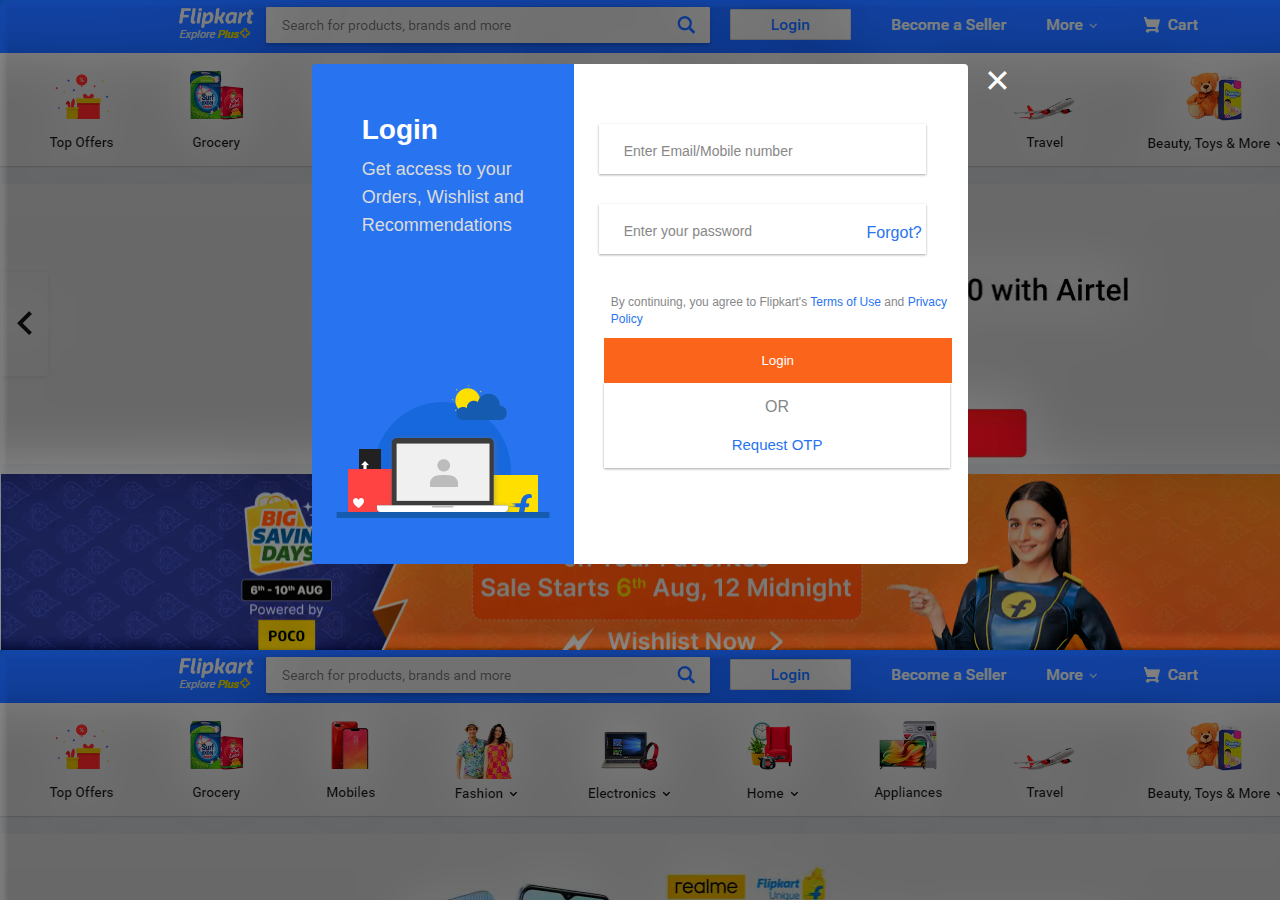
<file: login.html>
<!DOCTYPE html>
<html lang="en">
 <head>
    <meta charset="UTF-8">
    <meta http-equiv="X-UA-Compatible" content="IE=edge">
    <meta name="viewport" content="width=device-width, initial-scale=1.0">
    <title>Login</title>
    <link rel="icon" type="image/x-icon" href="images/flipkart-icon.png">
    <link rel="stylesheet" href="css/style.css">
    <link rel="stylesheet" href="assets/css2.css">
    <script src="assets/icon-2.js"></script>
 </head>
 <body class="lg-body">
	<div class="container" >
		<div class="f-box">
				<div class="f-left">
					<div class="f-left1">
						<span>Login</span>
						<p>Get access to your<p/><p>Orders, Wishlist and<p/><p>Recommendations</p>
					</div>
					<div class="f-left2">
						<img src="images/login-img.png" alt="">
					</div>
				</div>
				<div class="f-right">
					<form>
						<div class="input-container ic2">
        						<input id="name" class="input" type="text" placeholder=" " name="bname" />
       							<label for="name" class="placeholder">Enter Email/Mobile number</label>
						</div>
						<div class="input-container ic2">
        						<input id="password" class="input" type="password" placeholder=" " name="pswd"/>
       							<label for="password" class="placeholder">Enter your password</label>
							<a id="frgt" href="#">Forgot?</a>
						</div>
						<div class="privacy-div">
							<span>By continuing, you agree to Flipkart's <a href="#">Terms of Use</a> and <a href="#">Privacy Policy</a><span>
						</div>
						<div class="submit-div">
							<input type="submit" value="Login">
						</div>
						<div class="or-req">
							<span>OR</span>
							<a href="#">Request OTP</a>
						</div>
					</form>
				</div>
		</div>
		<a href="index.html"><button class="f-close">✕</button></a>
	</div>
 </body>
</html>
</file>
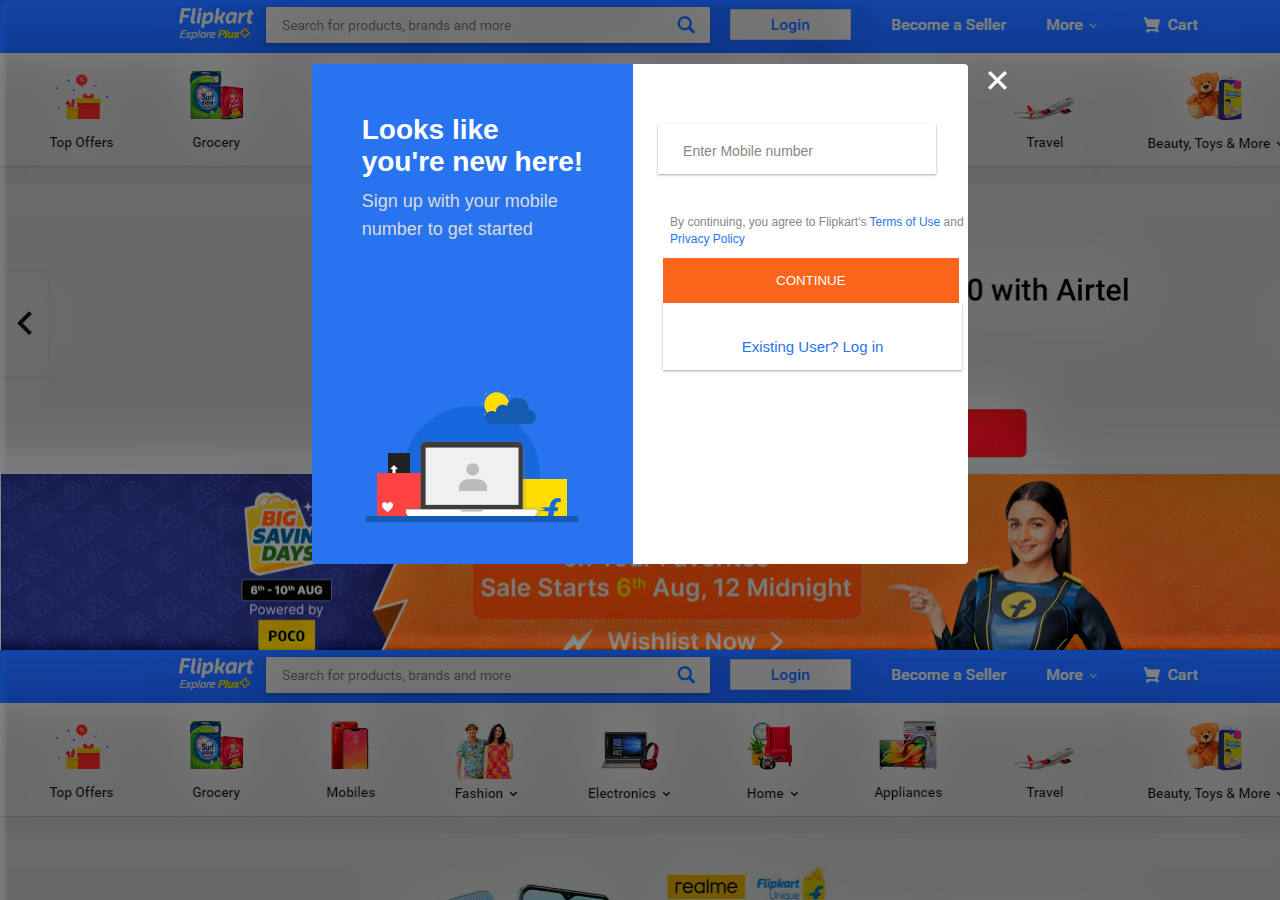
<file: registration.html>
<!DOCTYPE html>
<html lang="en">
 <head>
    <meta charset="UTF-8">
    <meta http-equiv="X-UA-Compatible" content="IE=edge">
    <meta name="viewport" content="width=device-width, initial-scale=1.0">
    <title>Registration</title>
    <link rel="icon" type="image/x-icon" href="images/flipkart-icon.png">
    <link rel="stylesheet" href="css/style.css">
    <link rel="stylesheet" href="assets/css2.css">
    <script src="assets/icon-2.js"></script>
 </head>
 <body class="lg-body">
	<div class="container" >
		<div class="f-box">
				<div class="f-left">
					<div class="f-left1">
						<span>Looks like</span><br>
						<span>you're new here!</span>
						<p>Sign up with your mobile <p/><p>number to get started<p/>
					</div>
					<div class="f-left2">
						<img src="images/login-img.png" alt="">
					</div>
				</div>
				<div class="f-right2">
					<form>
						<div class="input-container ic2">
        						<input id="name" class="input" type="text" placeholder=" " name="bname" />
       							<label for="name" class="placeholder">Enter Mobile number</label>
						</div>
						<div class="privacy-div">
							<span>By continuing, you agree to Flipkart's <a href="#">Terms of Use</a> and <a href="#">Privacy Policy</a><span>
						</div>
						<div class="submit-div">
							<input type="submit" value="CONTINUE">
						</div>
						<div class="or-req">
							<a href="login.html">Existing User? Log in</a>
						</div>
					</form>
				</div>
		</div>
		<a href="index.html"><button class="f-close">✕</button></a>
	</div>
 </body>
</html>
</file>
<file: css/style.css>
body{
     margin: 0;
     padding: 0;
     font-family :Roboto, Arial, sans-serif 
}
 .box-border{
     border: 1px solid #f0f0f0;
}
 .w-bold{
     font-weight: 600;
}
 .w-light{
     font-weight: 500;
}
 .t-lgray{
     color: #878787;
}
 .bg-blue{
     background: #2874f0;
}
 .bg-pr{
     background: #ff9f00;
}
 .bg-sr{
     background: #fb641b;
}
 .bg-white{
     background: white;
}
 .t-white{
     color: white !important;
}
 .t-blue{
     color: #2874f0;
}
 .t-green{
     color: #388e3c;
}
 .t-black{
     color: black;
}
 .td-text{
     text-decoration: none;
}
 .df{
     display: flex;
}
 .jcs{
     justify-content: space-between;
}
 .product-cnt{
     display: flex;
}
 .sh-fa{
     font-size: 15px;
     margin-left: 20px;
}
 .t-15{
     font-size: 15px !important;
}
 .t-20{
     font-size: 20px !important;
}
 .t-35{
     font-size: 35px !important;
}
 .t-spn{
     font-size: 13px !important;
}
 .t-spn2{
     font-size: 18px;
}
 .sh-spn{
     font-size: 14px;
}
 .sh-spn2{
     font-size: 18px !important;
}
 .mt-50{
     margin-top: 50px !important;
}
 .mt-30{
     margin-top: 30px;
}
 .mt-20{
     margin-top: 24px;
}
 .mt-10{
     margin-top: 10px;
}
 .ml-10{
     margin-left: 10px;
}
 .ml-2{
     margin-left: 20px;
}
 .ml-20{
     margin: 30px 10px;
}
 #f-img{
     border: 1px solid #2874f0;
}
 header{
     background: #2874f0;
     align-items: center;
     display: flex;
     justify-content: center;
     font-weight: 600;
     padding: 3px;
     font-family: Roboto,Arial,sans-serif;
}
 header div{
     margin: 0px 15px;
}
 header img {
     width: 100px;
     cursor: pointer;
}
 .header-input{
     flex: .6;
     background: white;
     display:flex;
}
 .header-input input{
     padding: 6px 20px;
     margin: 6px 0px 6px;
     font-size: 14px;
     width: 86%;
     border: none;
     font-stretch: ultra-expanded;
}
 .header-input span{
     vertical-align: middle;
     color: #2874f0;
     padding: 7px;
     font-size: 24px;
     font-weight: 600;
}
 .header-more a{
     vertical-align: top;
     font-size: 14px;
     cursor: pointer;
     color:white;
}
 #lg-in{
     padding: 7px 38px;
     background: white;
     color: #2874f0;
     text-decoration: none;
}
 .header-cart span{
     font-weight: 600;
     font-size: 20px;
     cursor: pointer;
     color:white;
}
 .header-more span{
     color: #bed5fa;
     font-size: 18px;
     cursor: pointer;
}
 .header-cart a{
     vertical-align: top;
     font-size: 14px;
     cursor: pointer;
     color:white;
}
 .cnt-1{
     display: flex;
     text-align: center;
     border-bottom: 1px solid #80808059;
     justify-content: center;
     padding-bottom: 16px;
}
 .bas a{
     font-size: 15px;
     vertical-align: super;
     cursor: pointer;
     color: white;
}
 .mn-pic img{
     width: 50%;
     border-radius: 50%;
}
 .mn-content a{
     text-decoration: none;
     font-size: 13px;
     font-weight: 600;
     color: #212121;
}
 .mn-content span{
     vertical-align: middle;
}
 .card-1{
     padding-top: 20px;
     margin: 0px 7px;
}
 .cnt-2 img{
     width: 100%;
}
 .cnt-2 {
     margin-top: 10px;
}
 input:focus {
     outline: none;
}
 .header input::-webkit-input-placeholder {
     font-family: 'myFont', Arial, Helvetica, sans-serif;
     font-stretch: ultra-expanded;
}
 .mn-content a:hover{
     color: #2874f0;
}
 .sug-body{
     display:flex;
     align-items: center;
     justify-content: space-between;
     margin-top: 20px;
}
 .card-2{
     text-align: center;
}
 .card-2 img{
     width: 70%;
     height: 120px;
     margin-top: 20px;
}
 .sug-title{
     box-shadow: 0 0 0 1px rgb(0 0 0 / 13%);
     padding: 10px;
     display: flex;
     align-items: baseline;
     justify-content: space-between;
}
 .left-sug h6{
     margin: 10px;
     font-size: 24px;
}
 .left-sug p,.right-sug{
     margin: 10px;
}
 .right-sug a{
     text-decoration: none;
}
 .right-sug span{
     font-size: 13px;
     background: #2874f0;
     padding: 10px 20px;
     color: white;
     text-decoration: none;
     vertical-align: sub;
}
 .images-cnt{
     text-align: center;
     color: #388e3c;
     overflow: auto;
     margin: 20px;
     line-height: 20px;
}
 .images-cnt span{
     font-size: 13px;
     color: black;
     display: inline-flex;
     margin-right: 5px;
}
 .images-cnt p{
     font-size: 14px;
     color: #878787;
     margin: 5px;
}
 .images-cnt h3{
     display: contents;
     font-size: 16px;
     color: black;
}
 .images-cnt h6{
     display: contents;
     font-size: 14px;
}
 del{
     color: gray;
     margin: 0px 10px;
}
 .suggest{
     box-shadow: 0 0 0 1px rgb(0 0 0 / 13%);
     position: relative;
}
 .post{
     display:flex;
     box-shadow: 0 0 0 1px rgb(0 0 0 / 13%);
     margin: 10px;
}
 .post img{
     width: 100%;
}
 .heart{
     float: right;
     color: gray;
}
 .card-2 .heart,.card-4 .heart {
     margin-right: 15px;
     font-size: 18px !important;
}
 .card-3{
     text-align: center;
     margin-right: 30px;
}
 .card-2 a,.card-3 a{
     text-decoration: none;
}
 .card-4{
     text-align: center;
}
 .card-4 img{
     width: 60%;
     height: 200px;
     margin-top: 20px;
}
 .card-4 a{
     text-decoration: none;
}
 .cd-images {
     transition: 0.3s;
}
 .cd-images:hover {
     transform: scale(1.1);
}
 .rate{
     background: #388e3c;
     padding: 3px 12px;
     border-radius: 5px;
     color: white !important;
}
 .coin{
     border-radius: 50%;
     background:gold;
     color: black;
}
 .post div{
     margin:10px;
}
 .sub-footer{
     margin: 20px;
}
 .sub-title{
     color: #87878f;
}
 .sub-title h4{
     margin: 10px 0px;
}
 .sub-content p{
     color: #878787;
     font-size: 11px;
     line-height: 20px;
}
 footer{
     background: #172337;
}
 .f-title{
     color: #878787;
     font-size: 12px;
}
 .f-content a{
     display: block;
     line-height: 25px;
     color: #fff;
     text-decoration: none;
     font-size: 13px;
}
 .f-content a:hover {
     text-decoration: underline;
}
 .foot-cnt{
     margin: 0px 65px;
     padding: 40px 0px;
     display: flex;
     justify-content: space-between;
}
 .c1 h3,.c2 h3,.mus h3,.roa h3{
     font-weight: 400;
     margin: 0px 0px 10px 0px;
}
 .mus,.roa{
     color: white;
     font-size: 13px;
}
 .foot-cnt2{
     display: flex;
     flex-wrap: wrap;
     align-items: baseline;
     border-top: 1px solid #454d5e;
     padding-left: 30px;
}
 .foot-cnt2 div{
     margin: 15px 30px;
}
 .mus{
     padding-left: 39px;
     margin: 0px 0px 50px 30px;
     border-left: 1px solid white;
}
 .bas-1 span ,.fa-solid{
     font-size: 18px;
     vertical-align: bottom;
     color:yellow;
}
 .bas-1 a,.bas-1 p{
     font-size: 14px;
     text-decoration: none;
     color: white;
}
 .fa-gift{
     font-size: 16px;
}
/* LOGIN PAGE */
 .lg-body{
     background-image: url("../images/background.png");
}
 .lg-body .container{
     margin: 5%;
}
 .f-box{
     min-width: 400px;
     max-width: 57%;
     min-height: 500px;
     max-height: 600px;
     background: #fff;
     border-radius: 4px;
     margin: 0 auto;
     overflow: auto;
     display: flex;
}
 .f-close{
     position: absolute;
     right: 21%;
     top: 62px;
     padding: 0;
     background: transparent;
     border: none;
     cursor: pointer;
     color: #fff;
     font-size: 32px;
}
 .f-right{
     margin-top: 30px;
     width: 53%;
}
 .f-left{
     background-color: #2874f0;
     padding: 10px;
}
 .f-left1{
     margin: 40px;
}
 .f-left1 span{
     font-family:Roboto, Arial, sans-serif;
     font-size:28px;
     font-weight:600;
     color:white;
}
 .f-left1 p{
     font-size: 18px;
     color: #dbdbdb;
     line-height: 10px;
}
 .f-left2{
     text-align: center;
     margin-top: 152px;
}
 .input-container {
     height: 50px;
     position: relative;
     width: 100%;
}
 .ic1 {
     margin-top: 40px;
}
 .ic2 {
     margin-top: 30px;
}
 .input {
     width: 94%;
     margin-left: 25px;
     border: 0;
     box-sizing: border-box;
     font-size: 16px;
     height: 100%;
     outline: 0;
     padding: 3px 20px 0;
     box-shadow: 0 1px 3px rgba(0,0,0,0.12), 0 1px 2px rgba(0,0,0,0.24);
}
 .placeholder {
     font-size:14px;
     color: #878787;
     left: 50px;
     line-height: 14px;
     pointer-events: none;
     position: absolute;
     transform-origin: 0 50%;
     transition: transform 200ms, color 200ms;
     top: 20px;
     font-family:Roboto, Arial, sans-serif;
}
 .input:focus ~ .placeholder, .input:not(:placeholder-shown) ~ .placeholder {
     transform: translateY(-30px) translateX(10px) scale(0.75);
}
 .input:not(:placeholder-shown) ~ .placeholder {
     color: #a19f9f;
     font-size:16px;
}
 .input:focus ~ .placeholder {
     color: #878787;
}
 .input:focus{
     transition: 0.5s;
     border-bottom:1px solid #2874f0;
     font-family:Roboto, Arial, sans-serif;
}
 #frgt{
     position: absolute;
     right: 0;
     top: 20px;
     color: #2874f0;
     text-decoration:none;
}
 .privacy-div{
     width: 100%;
     margin-top: 30px;
     margin-left: 12px;
     padding: 10px 25px;
     font-size: 12px;
     color: #878787;
     line-height: 16.8px;
}
 .privacy-div a{
     color: #2874f0;
     text-decoration:none;
}
 .submit-div input{
     padding: 15px;
     width: 100%;
     background: #fb641b;
     border: none;
     color: white;
     margin-left: 30px;
     padding: 15px;
}
 .or-req{
     text-align: center;
     padding: 15px;
     width: 91%;
     box-shadow: 0 1px 3px rgb(0 0 0 / 12%), 0 1px 2px rgb(0 0 0 / 24%);
     margin-left: 30px;
}
 .or-req span{
     color: #878787;
     margin-top: 32px;
}
 .or-req a{
     font-size: 15px;
     display: block;
     text-decoration: none;
     padding-top: 20px;
     color: #2874F0;
     font-family: Roboto, Arial, sans-serif;
     font-weight: 500;
}
 .lg-btm{
     text-align: center;
     margin: 50px 0px 50px;
     padding-left: 50px;
}
 .lg-btm a{
     font-size: 14px;
     text-decoration: none;
     color: #2874f0;
}
 .f-right2{
     margin-top: 30px;
     width: 45%;
}
 #logged{
     vertical-align: super;
     text-decoration: none;
}
 .l-head1{
     background: white;
     display: flex;
     justify-content: space-between;
     padding: 10px 6%;
     font-size: 13px;
     font-weight: 500;
}
 .expand {
     vertical-align: middle;
     font-size: 18px !important;
}
 .lp-body{
     background: #e0e0e0;
}
 .l-title{
     padding: 15px;
     border-bottom: 1px solid #f0f0f0;
     font-weight: 600;
}
 .l-sidebar{
     width: 300px;
     background: white;
     margin: 6px;
}
 .l-cat{
     margin: 15px;
}
 .cat-title h4{
     font-size: 11px;
}
 .lp-cnt input{
     width: 220px;
     padding: 20px 0px;
}
 #lcnt1{
     font-size: 12px;
     color: #878787;
     vertical-align: middle;
}
 #lcnt2{
     font-size: 14px;
     color: #878787;
     vertical-align: middle;
}
 .l-cnt p{
     font-size: 13px;
     margin-left: 20px;
     font-weight: 600;
}
 .l-price{
     margin: 40px 0px;
}
 .lp-title{
     font-size: 12px;
}
 .lp-cnt2{
     display: flex;
     justify-content: space-between;
}
 .lp-cnt2 select{
     padding: 3px;
     border: none;
     border: 1px solid #c1c1c1;
}
 .lp-cnt3,.lp-cnt4{
     display: flex;
     justify-content: space-between;
     margin-top: 37px;
}
 .lp-cnt3 img{
     width: 30%;
     margin-right: 130px;
}
 .lp-cnt3 span{
     font-size: 18px;
     color: #c1c1c1;
}
 .lp-cnt4mat{
     padding: 5px;
     font-size: 13px;
     font-weight: 500;
     letter-spacing: .3px;
}
 .lp-cnt4-fas{
     font-size: 18px !important;
     color: #212124;
}
 .l-body{
     display: flex;
}
 .lrb-spn1{
     font-size: 12px !important;
     color:#969696;
}
 .lrb-spn2 span{
     font-size: 10px !important;
}
 .lright-body1{
     background: white;
     margin: 6px 6px 6px 0px;
}
 .lrb1{
     margin: 15px 20px 0px;
}
 .lrb2 h4{
     margin: 10px 0px;
}
 .lrb2{
     padding: 0px 20px;
     display: flex;
}
 .lrb2 a{
     text-decoration: none;
     font-size: 13px;
     color: #212121;
     margin-right: 20px;
     letter-spacing: .3px;
     padding: 5px 0px;
}
 #lrb-rel{
     border-bottom: 2px solid #2874f0;
     color:#2874f0;
}
 .lrb2-r1{
     width: 22%;
}
 .lrb2-r1-c1{
     margin: 10px 0px;
     width: 90%;
}
 .heart{
     font-size: 16px !important;
}
 .lrb2-r1-c1 img{
     width: 100%;
     margin-top: 20px;
}
 .lrb2-r2{
     width: 44%;
     font-weight: 600;
     letter-spacing: .3px;
     margin-top: 10px;
     line-height: 20px;
}
 .lrb2-r3{
     width: 30%;
}
 .irb2-r-spn{
     font-size: 13px;
     color: #878787;
     font-weight: 500;
}
 .irb2-r-r{
     color: white;
     border-radius: 4px;
     padding: 4px;
     font-size: 12px;
     background: #388e3c;
}
 .irb2-details{
     font-weight: 500;
     color: #212121;
     line-height: 22px;
     font-size: 13px;
}
 .lrb2-r1-c2 span{
     font-size: 14px;
}
 .lrb2-prd{
     text-align: center;
}
 .flip-assu{
     font-size: 25px;
}
 .lrb2-prd img{
     width: 70px;
}
 .lrb2-prd p{
     margin-top: 5px;
     margin-right: 40px;
}
 .lrb2-prd del{
     font-size: 14px;
}
 .lrb2-prd-s1{
     font-size: 13px;
     color: #388e3c;
}
 .irb2-sub{
     margin-top: 20px;
     border-bottom: 1px solid #8080806b;
     padding-bottom: 15px;
}
 .next-page{
     padding: 20px;
}
 .next-page a{
     color: black;
     padding: 4px;
     margin-left: 32px;
     text-decoration: none;
     font-size: 13px;
}
 #blue-nxt{
     margin-left: 15%;
     padding: 5px 10px;
     background: #2874f0;
     color: white;
     border-radius: 50%;
}
 #nxt{
     color: #2874f0;
     padding: 4px;
     margin-left: 32px;
     text-decoration: none;
     font-size: 13px;
     font-weight: 600;
}
 .lp-cnt5{
     text-align: center;
     margin-top: 40px;
}
 .lp-cnt5 h6{
     margin: 10px;
     font-size: 14px;
     font-weight: 500;
}
 .lp-cnt5 h4{
     display: contents;
     margin: 10px;
     font-size: 18px;
     font-weight: 500;
     color: #2874f0;
}
 .lp-cnt5 img{
     margin-top: 20px;
}
 .compare-btn{
     cursor: pointer;
     position: fixed;
     z-index: 3;
     bottom: 24px;
     right: 24px;
     will-change: transform;
}
 .compare-btn a{
     padding: 10px 20px;
     text-decoration: none;
     color: white;
     background: #2874f0;
}
 .pl-c1 img{
     padding: 5px;
     width: 60px;
     height: 60px;
     background: white;
     border: 1px solid #f0f0f0;
     object-fit: contain;
     display: block;
}
 .clr-botm{
     border-bottom: 1px solid #f1f1f1;
}
 .pl-c1{
    width: 26%;
     overflow: scroll;
     height: 439px;
     margin: 10px;
}
 .pl-c2-1{
     padding: 14px;
     margin-top: 10px;
}
 .pl-c1::-webkit-scrollbar {
     display: none;
}
 .left-product{
     display: flex;
     position: sticky;
     top: 0;
     height: 538px;
}
 .right-product{
     display: flex;
     justify-content: space-between;
     width: 95%;
}
 .pl-c2-1 span{
     padding: 10px;
     background: #f1f1f1;
     border-radius: 50%;
}
 .pl-c2-1 img{
    margin-top: 60px;
    width: 400px;
}
 .pl-c2-2 a{
     display: flex;
     text-decoration: none;
     padding: 5px 40px;
     align-items: center;
}
 .pl-c2-2 span{
     font-size: 30px;
     height: 30px;
     margin: 0;
     padding: 0;
}
 .pl-c2-2{
    justify-content: space-between;
     display: flex;
     margin-block: auto;
}
 .pl-c2-2 h2{
     font-size: 16px;
}
 .pr-compare input{
     width: 13px;
}
 .pr-compare{
     margin-top: 10px;
}
 .product-title{
     flex-wrap: wrap;
     margin: 20px 20px 0px;
     line-height: 25px;
}
 .pd-1 img{
     width: 70px;
     vertical-align: middle;
}
 .pro-dis{
     margin-left: 20px;
     margin-bottom: 20px;
}
 .pd-1{
     margin: 10px 0px;
}
 .pd-1 h2{
     color: #212121;
     margin: 0;
     font-size: 25px;
     display: contents;
}
 .i-er{
     font-size: 16px !important;
     vertical-align: middle;
     margin-left: 5px;
     opacity: .6;
}
 .sp-coin{
     color: white;
     background: gold;
     padding: 2px;
     border-radius: 50%;
}
 .ao-cnt span{
     font-size: 14px;
     vertical-align: middle;
}
 .ao-cnt{
     margin: 10px 0px;
}
 .pd-1 h5{
     margin: 20px 0px 10px;
}
 .ao-cnt a{
     text-decoration: none;
     color: #2874f0;
}
 .gold{
     color: white;
     background: gold;
     padding: 3px;
     border-radius: 50%;
}
 .pr-a1{
     justify-content: space-between;
     margin-left: 20px;
     display: flex;
     margin-top: 20px;
}
 .pro-dis2{
     display: grid;
}
 .pr-a1 div{
     margin: 0px 10px;
     font-size: 13px;
     line-height: 25px;
}
 .insure-title{
     margin-top: 20px;
     padding: 20px;
     font-weight: 600;
}
 .in-left input{
     width: 20px;
     height: 20px;
}
 .insure-body{
     display: flex;
     padding: 10px;
}
 .insure-body img{
     width: 120px;
     margin: 20px;
}
 .ir-1,.ir-3{
     padding: 10px;
}
 .ir-2{
     margin: 0px 10px;
     font-size: 14px;
     line-height: 1.43;
}
 .ir-3 h6{
     margin: 0;
     font-size: 13px;
     display: contents;
}
 .ad-1 h2,.ad-2 h2,.ad-3 h2,.ad-4 h2 ,.ad-5 h2{
     margin: 0;
}
 .ad-1,.ad-2,.ad-3,.ad-4,.ad-5{
     margin: 20px;
}
 .ad-2{
     padding: 15px;
}
 .ad-4{
     margin-top: 34px;
     font-size: 24px;
}
 .row{
     font-size: 14px;
}
 ul li{
     list-style: none;
}
 .spec-body{
     padding: 20px;
}
 .spec-body li{
     margin: 20px 0px;
     list-style: none;
     line-height: 15px;
     font-size: 14px;
}
 .spec-body a{
     text-decoration: none;
     font-size: 14px;
     color: #2874f0;
}
 .tsbd{
     margin: 30px 20px;
}
 .tsbd-title{
     margin: 20px 0px;
     font-size: 14px;
     color: gray;
}
 .tsbd-body{
     font-size: 12px;
}
 .tsbd-body a{
     text-decoration: none;
     color: darkgray;
}
 .tsbd-body span{
     color: gray;
}
 .cart-inp{
     margin-left: 300px;
}
 .c-cnt1{
     padding: 20px;
     width: 20%;
     margin: 0px 20px;
     text-align: center;
}
 .c-cont{
     display: flex;
     justify-content: space-around;
     margin-left: 60px;
}
 .main-body{
     margin-top: 20px;
}
 .c-left-body{
     flex: .67;
}
 .c-left-scroll{
     overflow: scroll;
     height: 500px;
}
 .btm-clr{
     border-bottom: 2px solid #2874f0;
}
 .btm-clr a{
     color: #2874f0;
     text-decoration: none;
}
 .btm-gr{
     color: black;
     text-decoration: none;
}
 .btm-gr:hover{
     color: #2874f0;
}
 .c-cont1{
     display: flex;
     margin-left: 60px;
     padding: 15px;
     line-height: 20px;
     color: #717478;
     font-size: 13px;
     margin-top: 10px;
     justify-content: space-between;
}
 .cc-r1{
     display: flex;
}
 .cc-r1-bd{
     color: black !important;
     font-weight: 600;
}
 .bg-clr-main{
     background: #f1f3f6;
}
 .hm-cl{
     font-size: 12px;
     margin-left: 20px;
     background: #f1f3f6;
}
 .hm-btn{
     border: 1px solid #e0e0e0;
     background-color: #fff;
     border-radius: 4px;
     padding: 10px 16px;
     color: #2874f0;
     cursor: pointer;
     font-weight: 500;
}
 .c-r2,.c-r3{
     margin-top: 20px;
}
 .c-r2 h2{
     font-size: 15px;
     color: #212121;
     line-height: 1;
     display: inline;
     font-weight: 400;
     white-space: nowrap;
}
 .r1-img{
     margin: 20px;
     margin-left: 0;
}
 .r1-img img{
     width: 120px;
}
 .c-r3 h3{
     font-size: 14px;
     color: #212121;
     line-height: 1;
     display: inline;
     white-space: nowrap;
     font-weight: 200;
     margin-left: 20px;
}
 .c-r2 p{
     display: contents;
}
 .c-r2 img{
     width: 80px;
     vertical-align: sub;
}
 .c-r2-sub{
     margin-top: 10px;
}
 .c-r2-sub del{
     margin: 0px;
}
 .dis-cnts{
     display: contents;
}
 #c-r2-er{
     font-size: 16px !important;
     vertical-align: sub;
     color: green;
}
 .cr-btn{
     border-radius: 50%;
     height: 30px;
     width: 30px;
     background: #f1f3f6;
     border: 1px solid #878787;
}
 .cr-cr input{
     border: 1px solid #878787;
     padding: 4px;
     width: 40px;
     margin: 0px 5px;
     text-align: center;
     vertical-align: text-top;
}
 .mt-50{
     margin-top: 50px !important;
}
 .mt-20{
     margin-top: 24px;
}
 .sfl{
     text-decoration: none;
     font-size: 16px;
     color: black;
     margin-right: 10px;
     font-weight: 600;
}
 .c-right-body{
     flex: .3;
     padding-top: 10px;
}
 .cr-title{
     margin:0px 20px;
}
 .cr-body{
     display: flex;
     justify-content: space-between;
     margin: 30px 20px;
}
/* .c-left-scroll::-webkit-scrollbar {
     display: none;
}
 */
 .cr-body1{
     display: flex;
     justify-content: space-between;
     margin:30px 20px;
}
 .place-order{
     display: flex;
     justify-content: right;
     margin: 0px 20px;
}
 .place-order a{
     color: white;
     font-size: 15px;
     text-decoration: none;
     background: #fb641b;
     padding: 15px 60px;
     font-weight: 600;
}
 .sc-1{
     margin: 30px 10px;
}
 .sc-2{
     margin: 0px 20px;
}
 .cart-footer{
     display: flex;
     justify-content: space-around;
     margin: 40px 0px;
}
 .ft-left{
     line-height: 25px;
     font-size: 14px;
     color: #878787;
}
 .ft-right{
     font-size: 14px;
     color: #878787;
}
 .header-cart .badge {
     font-size: 12px;
     position: absolute;
     top: 0px;
     right: 194px;
     padding: 3px 7px;
     border-radius: 50%;
     background: red;
     color: white;
}
 .header-cart .badge1 {
     font-size: 9px;
     position: absolute;
     top: 3px;
     right: 207px;
     padding: 4px 7px;
     border-radius: 50%;
     background: red;
     color: white;
}
 .header1{
     background: #2874f0;
     align-items: center;
     display: flex;
     justify-content: space-between;
     padding-left: 200px;
     font-weight: 600;
     font-family: Roboto,Arial,sans-serif;
}
 .lf-spn1{
     padding: 3px 8px;
     background: #dcdcdd;
}
 .lf-spn2{
     margin-left: 10px;
     font-size: 15px;
     font-weight: 600;
     color: #ffffff;
}
 .lf-spn3{
     font-size: 20px !important;
     vertical-align: sub;
     color: blue;
     font-weight: 600 !important;
}
 .lf2{
     margin: 10px 36px 0px;
}
 .box-border1{
     box-shadow: 0 1px 3px rgba(0,0,0,0.12), 0 1px 2px rgba(0,0,0,0.24);
}
 .c-cont2{
     display: flex;
     margin-left: 60px;
     padding: 10px;
     line-height: 20px;
     color: #717478;
     font-size: 13px;
     margin-top: 15px;
     justify-content: left;
     background: #2874f0;
}
 .mt-4{
     margin-top: 4px;
}
 .dh button{
     padding: 15px 40px;
     background: #fb641b;
     box-shadow: 0 1px 2px 0 rgb(0 0 0 / 20%);
     border: none;
     color: #fff;
}
 .vas{
     vertical-align: super;
}
 .vab{
     vertical-align: bottom;
}
 .co-footer{
     display: flex;
     justify-content: space-around;
     margin: 0px;
}
 .pay-box{
     margin: 0px 20px;
     padding-top: 20px;
}
 .sup-coin img{
     width: 100%;
}
 .ml-as{
     margin: 30px 10px;
}
 .compare-btn1{
     background: #2874f0;
     border-radius: 38px;
     color: white;
     padding: 10px;
     font-size: 14px;
     cursor: pointer;
     position: fixed;
     z-index: 3;
     bottom: 80px;
     right: 24px;
     will-change: transform;
}
 .fs-24{
     font-size: 24px !important;
}
 .header2{
     justify-content: left;
}
 .ml-10p{
     margin-left: 10%;
}
 .ml-32p{
     margin-left: 32%;
}
 .contact-title{
     margin: 20px 100px;
     color: black;
     font-weight: 600;
}
 .contact-body{
     margin: 10px 100px;
     color: #878787;
     line-height: 1.45;
     font-size: 12px;
}
 .toi{
     font-size: 12px;
     padding: 22px 16px 0 32px;
     color: #212121;
}
 .toi-p{
     padding: 13px 48px;
     color: black;
     font-size: 14px;
}
 .fsc{
     margin: 10px 0px;
     padding-top: 24px;
     width: 25%;
     height: 530px;
     overflow-y: auto;
}
 .contact-body-r{
     width: 74%;
}
 .cbr-title{
     margin: 10px;
     padding: 20px;
     width: 100%;
}
 .cbr-left img{
     margin-top: 20px;
     width: 98%;
}
 .cbr-left{
     width: 10%;
}
 .dot1{
     background-color: rgb(255, 67, 67);
     width: 7px!important;
     height: 7px!important;
     border-radius: 7px;
     display: inline-block;
     margin: 2px 10px 2px 0px;
}
 .cbr-right{
     margin-left: 40px;
}
 .pro-fa{
     margin: 10px 0px 0px 10px;
     width: 100%;
     padding: 20px;
}
 .pro-fa-title{
     width: 100%;
     font-size: 16px;
}
 .pro-fa-body{
     margin-top: 20px;
}
 .pro-fa1{
     margin: 0px 0px 0px 10px;
     width: 100%;
     padding: 10px 20px;
     margin-left: 10px;
}
 .cnt-dis{
     margin: 20px;
}
 .discription p{
     font-size: 13px;
}
.discription span{
     font-size: 12px;
     color: #878787;
}

.pl-c2-2 {
     display: flex;
     margin-block: auto;
     margin-top: 90px;
}
.mt5{
    margin-top: 5px;
}
@media(max-device-width: 1024px) { 
.insure-body {
    display: block !important;
    }
.card-2 img {
    width: 70%;
   height: 100px;
	}
.pl-c2-2 {
    	margin-top: 30px;
	}
}
@media(max-device-width: 768px) { 
.pl-c2-1 img {
    width: 270px;
}
.l-head1 {
    font-size: 10px;
}
.pr-compare {
    display: none;
}
.sh-spn2 {
    font-size: 14px !important;
}
.t-spn {
    font-size: 11px !important;
}
.pr-a1 div {
    margin: 0px 10px;
    font-size: 12px;
}
.card-2 img {
    width: 70%;
    height: 85px;
}
.pl-c2-1 img {
    margin-top: 10px;
}
.pl-c1 {
    margin: 10px 4px;
}
.card-4 img {
    height: 130px;
}
}
@media(max-device-width:425px) { 
.pl-c2-2 a {
    display: flex;
    text-decoration: none;
    padding: 5px 10px;
}
.left-product {
    position: relative;
    height: auto;
    flex-direction: column;
}
.product-cnt {
    display: block;
}
.sug-body {
    display: block;
}
.card-4 img {
    height: 250px;
}
.foot-cnt {
    display: block;
}
.card-2 img {
    height: 220px;
}
.dblock{
    display:block;
}
.dnone{
    display:none;
}
.pl-c2-1 {
    text-align: center;
}
.pl-c2-1 img {
    margin-top: 40px;
}
.pl-c2-2 {
    justify-content: space-around;
}
.pl-c2-2 h2 {
    font-size: 12px;
}
.pl-c2-2 span {
    font-size: 14px;
    height: 16px;
    margin: 6px;
}

}
</file>
<file: assets/css2.css>
/* fallback */
@font-face {
  font-family: 'Material Symbols Outlined';
  font-style: normal;
  font-weight: 400;
  src: url(https://fonts.gstatic.com/s/materialsymbolsoutlined/v35/kJF1BvYX7BgnkSrUwT8OhrdQw4oELdPIeeII9v6oDMzByHX9rA6RzaxHMPdY43zj-jCxv3fzvRNU22ZXGJpEpjC_1n-q_4MrImHCIJIZrDCvHOej.woff2) format('woff2');
}

.material-symbols-outlined {
  font-family: 'Material Symbols Outlined';
  font-weight: normal;
  font-style: normal;
  font-size: 11px;
  line-height: 1;
  letter-spacing: normal;
  text-transform: none;
  display: inline-block;
  white-space: nowrap;
  word-wrap: normal;
  direction: ltr;
  -webkit-font-feature-settings: 'liga';
  -webkit-font-smoothing: antialiased;
}
</file>
